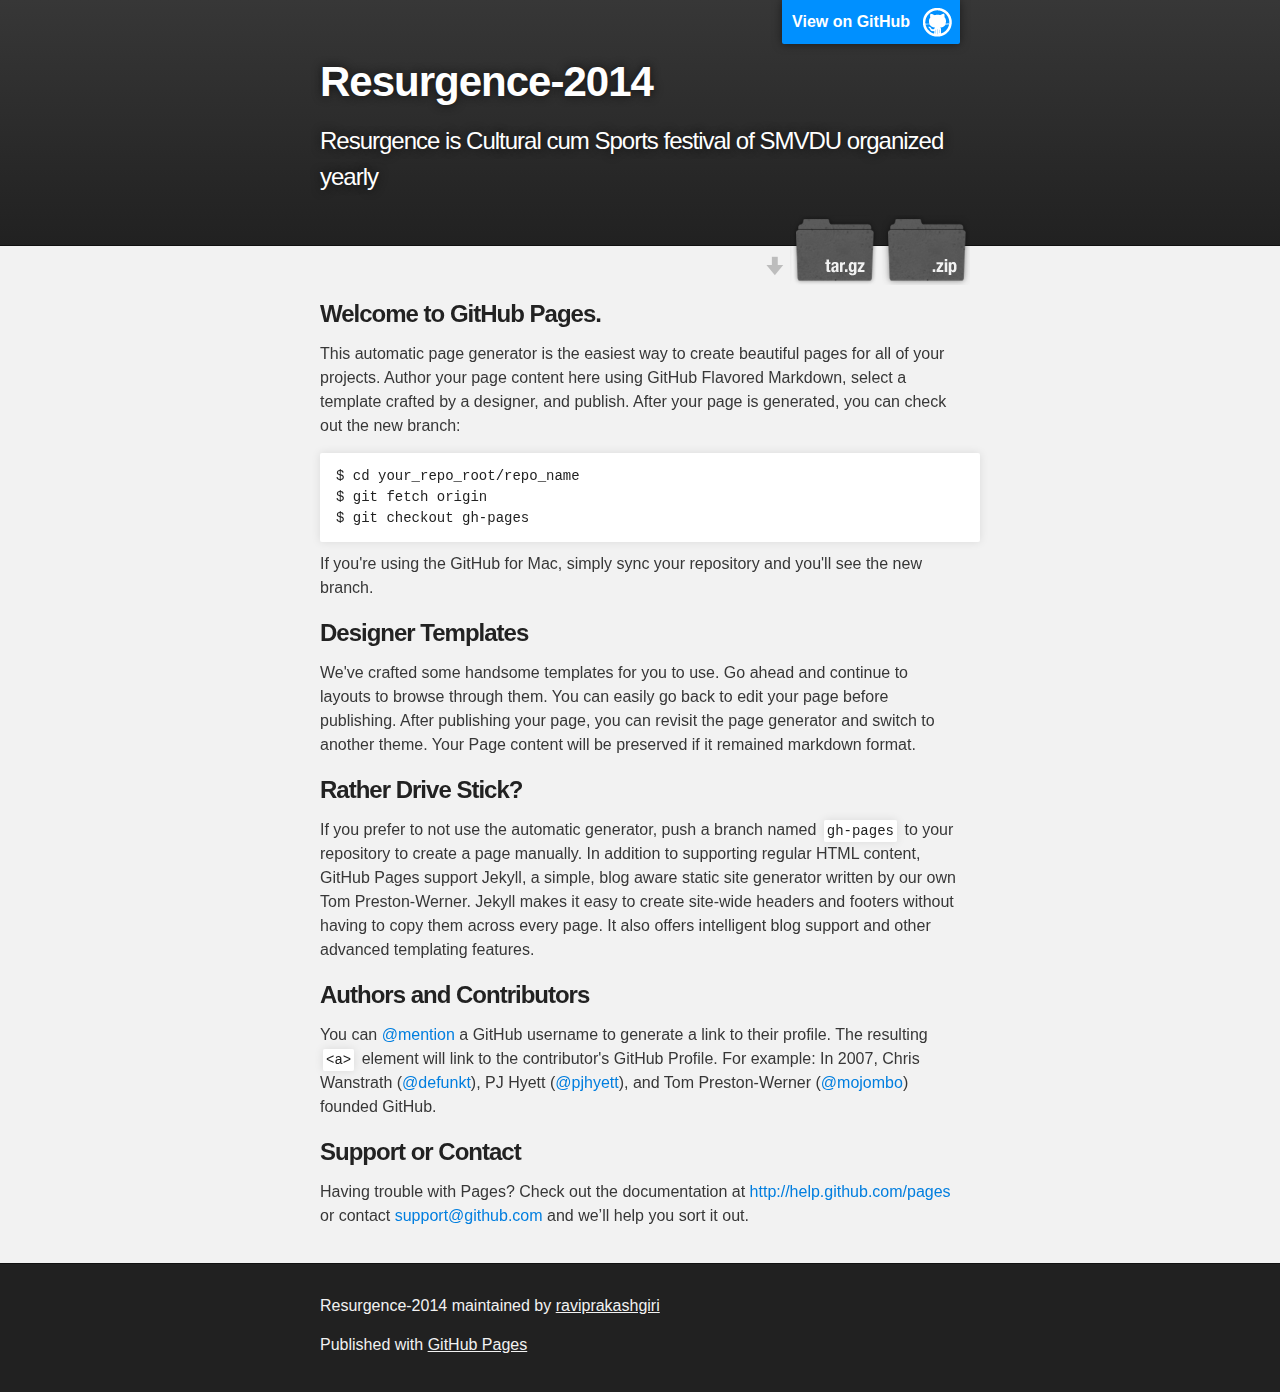
<file: index.html>
<!DOCTYPE html>
<html>

  <head>
    <meta charset='utf-8' />
    <meta http-equiv="X-UA-Compatible" content="chrome=1" />
    <meta name="description" content="Resurgence-2014 : Resurgence is Cultural cum Sports festival of SMVDU organized yearly" />

    <link rel="stylesheet" type="text/css" media="screen" href="stylesheets/stylesheet.css">

    <title>Resurgence-2014</title>
  </head>

  <body>

    <!-- HEADER -->
    <div id="header_wrap" class="outer">
        <header class="inner">
          <a id="forkme_banner" href="https://github.com/raviprakashgiri/Resurgence-2014">View on GitHub</a>

          <h1 id="project_title">Resurgence-2014</h1>
          <h2 id="project_tagline">Resurgence is Cultural cum Sports festival of SMVDU organized yearly</h2>

            <section id="downloads">
              <a class="zip_download_link" href="https://github.com/raviprakashgiri/Resurgence-2014/zipball/master">Download this project as a .zip file</a>
              <a class="tar_download_link" href="https://github.com/raviprakashgiri/Resurgence-2014/tarball/master">Download this project as a tar.gz file</a>
            </section>
        </header>
    </div>

    <!-- MAIN CONTENT -->
    <div id="main_content_wrap" class="outer">
      <section id="main_content" class="inner">
        <h3>
<a name="welcome-to-github-pages" class="anchor" href="#welcome-to-github-pages"><span class="octicon octicon-link"></span></a>Welcome to GitHub Pages.</h3>

<p>This automatic page generator is the easiest way to create beautiful pages for all of your projects. Author your page content here using GitHub Flavored Markdown, select a template crafted by a designer, and publish. After your page is generated, you can check out the new branch:</p>

<pre><code>$ cd your_repo_root/repo_name
$ git fetch origin
$ git checkout gh-pages
</code></pre>

<p>If you're using the GitHub for Mac, simply sync your repository and you'll see the new branch.</p>

<h3>
<a name="designer-templates" class="anchor" href="#designer-templates"><span class="octicon octicon-link"></span></a>Designer Templates</h3>

<p>We've crafted some handsome templates for you to use. Go ahead and continue to layouts to browse through them. You can easily go back to edit your page before publishing. After publishing your page, you can revisit the page generator and switch to another theme. Your Page content will be preserved if it remained markdown format.</p>

<h3>
<a name="rather-drive-stick" class="anchor" href="#rather-drive-stick"><span class="octicon octicon-link"></span></a>Rather Drive Stick?</h3>

<p>If you prefer to not use the automatic generator, push a branch named <code>gh-pages</code> to your repository to create a page manually. In addition to supporting regular HTML content, GitHub Pages support Jekyll, a simple, blog aware static site generator written by our own Tom Preston-Werner. Jekyll makes it easy to create site-wide headers and footers without having to copy them across every page. It also offers intelligent blog support and other advanced templating features.</p>

<h3>
<a name="authors-and-contributors" class="anchor" href="#authors-and-contributors"><span class="octicon octicon-link"></span></a>Authors and Contributors</h3>

<p>You can <a href="https://github.com/blog/821" class="user-mention">@mention</a> a GitHub username to generate a link to their profile. The resulting <code>&lt;a&gt;</code> element will link to the contributor's GitHub Profile. For example: In 2007, Chris Wanstrath (<a href="https://github.com/defunkt" class="user-mention">@defunkt</a>), PJ Hyett (<a href="https://github.com/pjhyett" class="user-mention">@pjhyett</a>), and Tom Preston-Werner (<a href="https://github.com/mojombo" class="user-mention">@mojombo</a>) founded GitHub.</p>

<h3>
<a name="support-or-contact" class="anchor" href="#support-or-contact"><span class="octicon octicon-link"></span></a>Support or Contact</h3>

<p>Having trouble with Pages? Check out the documentation at <a href="http://help.github.com/pages">http://help.github.com/pages</a> or contact <a href="mailto:support@github.com">support@github.com</a> and we’ll help you sort it out.</p>
      </section>
    </div>

    <!-- FOOTER  -->
    <div id="footer_wrap" class="outer">
      <footer class="inner">
        <p class="copyright">Resurgence-2014 maintained by <a href="https://github.com/raviprakashgiri">raviprakashgiri</a></p>
        <p>Published with <a href="http://pages.github.com">GitHub Pages</a></p>
      </footer>
    </div>

    

  </body>
</html>
</file>
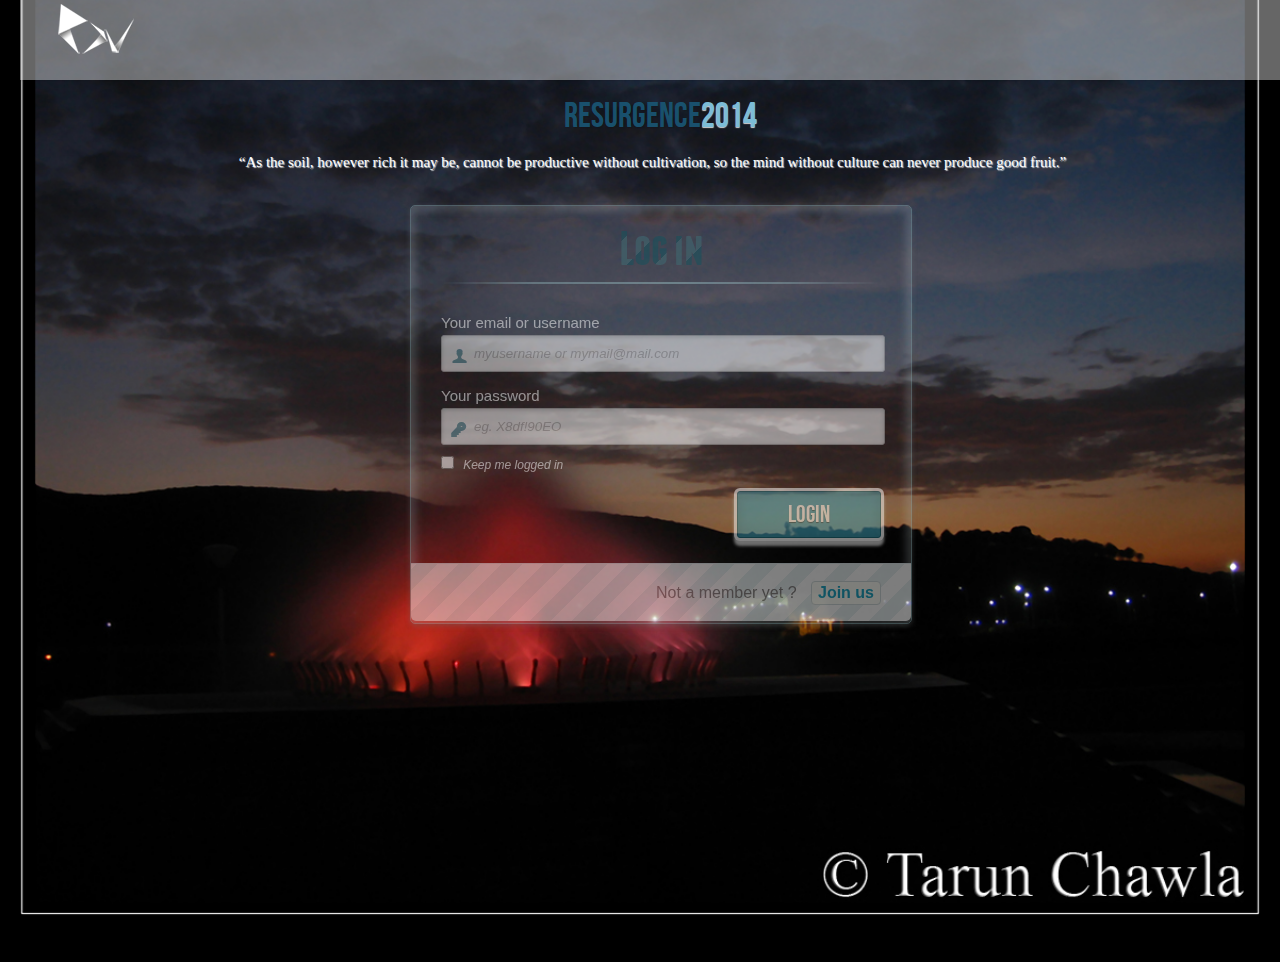
<file: login/index.html>
<!DOCTYPE html>
<!--[if lt IE 7 ]> <html lang="en" class="no-js ie6 lt8"> <![endif]-->
<!--[if IE 7 ]>    <html lang="en" class="no-js ie7 lt8"> <![endif]-->
<!--[if IE 8 ]>    <html lang="en" class="no-js ie8 lt8"> <![endif]-->
<!--[if IE 9 ]>    <html lang="en" class="no-js ie9"> <![endif]-->
<!--[if (gt IE 9)|!(IE)]><!--> <html lang="en" class="no-js"> <!--<![endif]-->
    <head>
        <meta charset="UTF-8" />
        <!-- <meta http-equiv="X-UA-Compatible" content="IE=edge,chrome=1">  -->
        <title>Login and Registration </title>
        <meta name="viewport" content="width=device-width, initial-scale=1.0"> 
        <meta name="description" content="Login and Registration Form with HTML5 and CSS3" />
        <meta name="keywords" content="html5, css3, form, switch, animation, :target, pseudo-class" />
        <meta name="author" content="Codrops" />
        <link rel="shortcut icon" href="../favicon.ico"> 
        <link rel="stylesheet" type="text/css" href="css/demo.css" />
        <link rel="stylesheet" type="text/css" href="css/style2.css" />
		<link rel="stylesheet" type="text/css" href="css/animate-custom.css" />
        
    <script>
    function mypassword(){
        var pass=document.getElementById("passwordsignup");
        var pass_match=document.getElementById("passwordsignup_confirm");
        alert(pass_match.value);
    }
function myFunction()
{
//var x=document.forms["register"]["emailsignup"].value;
var x=document.getElementById('emailsignup');
var filter = /^([a-zA-Z0-9_\.\-])+\@(([a-zA-Z0-9\-])+\.)+([a-zA-Z0-9]{2,4})+$/;
  if (!filter.test(x.value)) {
    document.getElementById('alert').innerHTML='Please provide a valid email address';

   x.value = "";
    

    return false;
 }
 else{
    document.getElementById('alert').innerHTML='';
 }


}

function ValidateMobNumber() {
    alert("y");
  var fld = document.getElementById('mob');

  if (fld.value == "") {
  document.getElementById('mobilenumber').innerHTML="You didn't enter a phone number.";
  fld.value = "";
  
  return false;
 }
  else if (isNaN(fld.value)) {
  document.getElementById('mobilenumber').innerHTML="The phone number contains illegal characters.";
  fld.value = "";
  return false;
 }
 else if (!(fld.value.length == 10)) {
  document.getElementById('mobilenumber').innerHTML="The phone number is the wrong length. \nPlease enter 10 digit mobile no.";
  fld.value = "";
  return false;
 }

}

</script>

    </head>
    <body>
        <div class="container">
            <!-- Codrops top bar -->
            <div class="codrops-top">
                <a href="">
                    <img id="lwf-logo" src="images/logo.png">
                </a>
               
                <div class="clr"></div>
            </div><!--/ Codrops top bar -->
            <header>
                <h1>Resurgence<span>2014</span></h1>
				<nav class="codrops-demos">
					<span>“As the soil, however rich it may be, cannot be productive without cultivation, so the mind without culture can never produce good fruit.”</span>
					
				</nav>
            </header>
            <section>				
                <div id="container_demo" >
                    <!-- hidden anchor to stop jump http://www.css3create.com/Astuce-Empecher-le-scroll-avec-l-utilisation-de-target#wrap4  -->
                    <a class="hiddenanchor" id="toregister"></a>
                    <a class="hiddenanchor" id="tologin"></a>
                    <div id="wrapper">
                        <div id="login" class="animate form" style="opacity:0.5;">
                            <form  action="#" autocomplete="on"> 
                                <h1>Log in</h1> 
                                <p> 
                                    <label for="username" class="uname" data-icon="u" style="color:#fff"> Your email or username </label>
                                    <input id="username" name="username" required="required" type="text" placeholder="myusername or mymail@mail.com"/>
                                </p>
                                <p> 
                                    <label for="password" class="youpasswd" data-icon="p" style="color:#fff"> Your password </label>
                                    <input id="password" name="password" required=d"required" type="password" placeholder="eg. X8df!90EO" /> 
                                </p>
                                <p class="keeplogin"> 
									<input type="checkbox" name="loginkeeping" id="loginkeeping" value="loginkeeping" /> 
									<label for="loginkeeping" style="color:#fff">Keep me logged in</label>
								</p>
                                <p class="login button"> 
                                    <input type="submit" value="Login" /> 
								</p>
                                <p class="change_link" >
									Not a member yet ?
									<a href="#toregister" class="to_register">Join us</a>
								</p>
                            </form>
                        </div>

                        <div id="register" class="animate form" name="register">
                            <form  action="mysuperscript.php" autocomplete="on"> 
                                <h1> Sign up </h1> 
                                <p> 
                                    <label for="usernamesignup" class="uname" data-icon="u" style="color:#fff">Name</label>
                                    <input id="usernamesignup" name="usernamesignup" required="required" type="text" placeholder="Aman kumar" />
                                </p>
                                <p> 
                                    <label for="usernamesignup" class="uname" data-icon="u" style="color:#fff">Your username</label>
                                    <input id="usernamesignup" name="usernamesignup" required="required" type="text" placeholder="mysuperusername690" />
                                </p>
                                    <label for="emailsignup" class="youmail" data-icon="e" style="color:#fff"> Your email</labe>
                                 <input  id="emailsignup" onblur="myFunction()" name="emailsignup" required="required" type="email" placeholder="mysupermail@mail.com"/> 
                                </p>
                                <div id="alert" style="color:red"></div>
                                <p> 
                                    <label for="passwordsignup" class="youpasswd" data-icon="p" style="color:#fff">Your password </label>
                                    <input id="passwordsignup" name="passwordsignup" required="required" type="password" onblur="mypassword()" placeholder="eg. X8df!90EO"/>
                                </p>
                                <p> 
                                    <label for="passwordsignup_confirm" class="youpasswd" data-icon="p" style="color:#fff">Please confirm your password </label>
                                    <input id="passwordsignup_confirm" name="passwordsignup_confirm" required="required"  type="password"  placeholder="eg. X8df!90EO"/>
                                </p>
                                 <p> 
                                    <label for="passwordsignup_confirm" class="youpasswd" data-icon="p" style="color:#fff">College/University </label>
                                    <input id="college" name="University" required="required" type="text" placeholder="eg. Shri Mata Vaishno Devi University"/>
                                </p>

                                 <p> 
                                    <label for="passwordsignup_confirm" class="youpasswd"  style="color:#fff">Mobile Number</label>
                                    <input id="mob" name="mobilenumber"   required="required" type="text" onblur="ValidateMobNumber()" placeholder="eg. 9697569168"/>
                                    
                                </p>
                                <div id="mobilenumber" style="color:red"></div>


                                <p class="signin button"> 
									<input type="submit" value="Sign up"/> 
								</p>
                                <p class="change_link">  
									Already a member ?
									<a href="#tologin" class="to_register"> Go and log in </a>
								</p>
                            </form>
                        </div>
						
                    </div>
                </div>  
            </section>
        </div>
    </body>
</html>
</file>
<file: stylesheets/stylesheet.css>
/*******************************************************************************
Slate Theme for GitHub Pages
by Jason Costello, @jsncostello
*******************************************************************************/

@import url(pygment_trac.css);

/*******************************************************************************
MeyerWeb Reset
*******************************************************************************/

html, body, div, span, applet, object, iframe,
h1, h2, h3, h4, h5, h6, p, blockquote, pre,
a, abbr, acronym, address, big, cite, code,
del, dfn, em, img, ins, kbd, q, s, samp,
small, strike, strong, sub, sup, tt, var,
b, u, i, center,
dl, dt, dd, ol, ul, li,
fieldset, form, label, legend,
table, caption, tbody, tfoot, thead, tr, th, td,
article, aside, canvas, details, embed,
figure, figcaption, footer, header, hgroup,
menu, nav, output, ruby, section, summary,
time, mark, audio, video {
  margin: 0;
  padding: 0;
  border: 0;
  font: inherit;
  vertical-align: baseline;
}

/* HTML5 display-role reset for older browsers */
article, aside, details, figcaption, figure,
footer, header, hgroup, menu, nav, section {
  display: block;
}

ol, ul {
  list-style: none;
}

table {
  border-collapse: collapse;
  border-spacing: 0;
}

/*******************************************************************************
Theme Styles
*******************************************************************************/

body {
  box-sizing: border-box;
  color:#373737;
  background: #212121;
  font-size: 16px;
  font-family: 'Myriad Pro', Calibri, Helvetica, Arial, sans-serif;
  line-height: 1.5;
  -webkit-font-smoothing: antialiased;
}

h1, h2, h3, h4, h5, h6 {
  margin: 10px 0;
  font-weight: 700;
  color:#222222;
  font-family: 'Lucida Grande', 'Calibri', Helvetica, Arial, sans-serif;
  letter-spacing: -1px;
}

h1 {
  font-size: 36px;
  font-weight: 700;
}

h2 {
  padding-bottom: 10px;
  font-size: 32px;
  background: url('../images/bg_hr.png') repeat-x bottom;
}

h3 {
  font-size: 24px;
}

h4 {
  font-size: 21px;
}

h5 {
  font-size: 18px;
}

h6 {
  font-size: 16px;
}

p {
  margin: 10px 0 15px 0;
}

footer p {
  color: #f2f2f2;
}

a {
  text-decoration: none;
  color: #007edf;
  text-shadow: none;

  transition: color 0.5s ease;
  transition: text-shadow 0.5s ease;
  -webkit-transition: color 0.5s ease;
  -webkit-transition: text-shadow 0.5s ease;
  -moz-transition: color 0.5s ease;
  -moz-transition: text-shadow 0.5s ease;
  -o-transition: color 0.5s ease;
  -o-transition: text-shadow 0.5s ease;
  -ms-transition: color 0.5s ease;
  -ms-transition: text-shadow 0.5s ease;
}

a:hover, a:focus {text-decoration: underline;}

footer a {
  color: #F2F2F2;
  text-decoration: underline;
}

em {
  font-style: italic;
}

strong {
  font-weight: bold;
}

img {
  position: relative;
  margin: 0 auto;
  max-width: 739px;
  padding: 5px;
  margin: 10px 0 10px 0;
  border: 1px solid #ebebeb;

  box-shadow: 0 0 5px #ebebeb;
  -webkit-box-shadow: 0 0 5px #ebebeb;
  -moz-box-shadow: 0 0 5px #ebebeb;
  -o-box-shadow: 0 0 5px #ebebeb;
  -ms-box-shadow: 0 0 5px #ebebeb;
}

p img {
  display: inline;
  margin: 0;
  padding: 0;
  vertical-align: middle;
  text-align: center;
  border: none;
}

pre, code {
  width: 100%;
  color: #222;
  background-color: #fff;

  font-family: Monaco, "Bitstream Vera Sans Mono", "Lucida Console", Terminal, monospace;
  font-size: 14px;

  border-radius: 2px;
  -moz-border-radius: 2px;
  -webkit-border-radius: 2px;
}

pre {
  width: 100%;
  padding: 10px;
  box-shadow: 0 0 10px rgba(0,0,0,.1);
  overflow: auto;
}

code {
  padding: 3px;
  margin: 0 3px;
  box-shadow: 0 0 10px rgba(0,0,0,.1);
}

pre code {
  display: block;
  box-shadow: none;
}

blockquote {
  color: #666;
  margin-bottom: 20px;
  padding: 0 0 0 20px;
  border-left: 3px solid #bbb;
}


ul, ol, dl {
  margin-bottom: 15px
}

ul {
  list-style: inside;
  padding-left: 20px;
}

ol {
  list-style: decimal inside;
  padding-left: 20px;
}

dl dt {
  font-weight: bold;
}

dl dd {
  padding-left: 20px;
  font-style: italic;
}

dl p {
  padding-left: 20px;
  font-style: italic;
}

hr {
  height: 1px;
  margin-bottom: 5px;
  border: none;
  background: url('../images/bg_hr.png') repeat-x center;
}

table {
  border: 1px solid #373737;
  margin-bottom: 20px;
  text-align: left;
 }

th {
  font-family: 'Lucida Grande', 'Helvetica Neue', Helvetica, Arial, sans-serif;
  padding: 10px;
  background: #373737;
  color: #fff;
 }

td {
  padding: 10px;
  border: 1px solid #373737;
 }

form {
  background: #f2f2f2;
  padding: 20px;
}

/*******************************************************************************
Full-Width Styles
*******************************************************************************/

.outer {
  width: 100%;
}

.inner {
  position: relative;
  max-width: 640px;
  padding: 20px 10px;
  margin: 0 auto;
}

#forkme_banner {
  display: block;
  position: absolute;
  top:0;
  right: 10px;
  z-index: 10;
  padding: 10px 50px 10px 10px;
  color: #fff;
  background: url('../images/blacktocat.png') #0090ff no-repeat 95% 50%;
  font-weight: 700;
  box-shadow: 0 0 10px rgba(0,0,0,.5);
  border-bottom-left-radius: 2px;
  border-bottom-right-radius: 2px;
}

#header_wrap {
  background: #212121;
  background: -moz-linear-gradient(top, #373737, #212121);
  background: -webkit-linear-gradient(top, #373737, #212121);
  background: -ms-linear-gradient(top, #373737, #212121);
  background: -o-linear-gradient(top, #373737, #212121);
  background: linear-gradient(top, #373737, #212121);
}

#header_wrap .inner {
  padding: 50px 10px 30px 10px;
}

#project_title {
  margin: 0;
  color: #fff;
  font-size: 42px;
  font-weight: 700;
  text-shadow: #111 0px 0px 10px;
}

#project_tagline {
  color: #fff;
  font-size: 24px;
  font-weight: 300;
  background: none;
  text-shadow: #111 0px 0px 10px;
}

#downloads {
  position: absolute;
  width: 210px;
  z-index: 10;
  bottom: -40px;
  right: 0;
  height: 70px;
  background: url('../images/icon_download.png') no-repeat 0% 90%;
}

.zip_download_link {
  display: block;
  float: right;
  width: 90px;
  height:70px;
  text-indent: -5000px;
  overflow: hidden;
  background: url(../images/sprite_download.png) no-repeat bottom left;
}

.tar_download_link {
  display: block;
  float: right;
  width: 90px;
  height:70px;
  text-indent: -5000px;
  overflow: hidden;
  background: url(../images/sprite_download.png) no-repeat bottom right;
  margin-left: 10px;
}

.zip_download_link:hover {
  background: url(../images/sprite_download.png) no-repeat top left;
}

.tar_download_link:hover {
  background: url(../images/sprite_download.png) no-repeat top right;
}

#main_content_wrap {
  background: #f2f2f2;
  border-top: 1px solid #111;
  border-bottom: 1px solid #111;
}

#main_content {
  padding-top: 40px;
}

#footer_wrap {
  background: #212121;
}



/*******************************************************************************
Small Device Styles
*******************************************************************************/

@media screen and (max-width: 480px) {
  body {
    font-size:14px;
  }

  #downloads {
    display: none;
  }

  .inner {
    min-width: 320px;
    max-width: 480px;
  }

  #project_title {
  font-size: 32px;
  }

  h1 {
    font-size: 28px;
  }

  h2 {
    font-size: 24px;
  }

  h3 {
    font-size: 21px;
  }

  h4 {
    font-size: 18px;
  }

  h5 {
    font-size: 14px;
  }

  h6 {
    font-size: 12px;
  }

  code, pre {
    min-width: 320px;
    max-width: 480px;
    font-size: 11px;
  }

}
</file>
<file: login/css/demo.css>
@font-face {
    font-family: 'BebasNeueRegular';
    src: url('fonts/BebasNeue-webfont.eot');
    src: url('fonts/BebasNeue-webfont.eot?#iefix') format('embedded-opentype'),
         url('fonts/BebasNeue-webfont.woff') format('woff'),
         url('fonts/BebasNeue-webfont.ttf') format('truetype'),
         url('fonts/BebasNeue-webfont.svg#BebasNeueRegular') format('svg');
    font-weight: normal;
    font-style: normal;
}
/* CSS reset */
body,div,dl,dt,dd,ul,ol,li,h1,h2,h3,h4,h5,h6,pre,form,fieldset,input,textarea,p,blockquote,th,td { 
	margin:0;
	padding:0;
}
html,body {
	margin:0;
	padding:0;
	height: 100%;
}
table {
	border-collapse:collapse;
	border-spacing:0;
}
fieldset,img { 
	border:0;
}
address,caption,cite,code,dfn,th,var {
	font-style:normal;
	font-weight:normal;
}
ol,ul {
	list-style:none;
}
caption,th {
	text-align:left;
}
h1,h2,h3,h4,h5,h6 {
	font-size:100%;
	font-weight:normal;
}
q:before,q:after {
	content:'';
}
abbr,acronym { border:0;
}
article, aside, details, figcaption, figure,
footer, header, hgroup, menu, nav, section {
	display: block;
}
/* General Demo Style */
body{
	font-family: Cambria, Palatino, "Palatino Linotype", "Palatino LT STD", Georgia, serif;
	background: #000 url(../images/bg.jpg) no-repeat center center fixed; 
	-webkit-background-size: cover;
	-moz-background-size: cover;
  	-o-background-size: cover;
  background-size: cover;
	font-weight: 400;
	font-size: 15px;
	color: #1d3c41;
	overflow-y: scroll;

}
a{
	color: #333;
	text-decoration: none;
}
.container{
	width: 100%;
	height: 100%;
	position: relative;
	text-align: center;
	margin:0 20px 0;
}
.clr{
	clear: both;
}
.container > header{
	padding: 20px 30px 10px 30px;
	margin: 0px 20px 10px 20px;
	position: relative;
	display: block;
	text-shadow: 1px 1px 1px rgba(0,0,0,0.2);
    text-align: center;
}
.container > header h1{
	font-family: 'BebasNeueRegular', 'Arial Narrow', Arial, sans-serif;
	font-size: 35px;
	line-height: 35px;
	position: relative;
	font-weight: 400;
	color: rgba(26,89,120,0.9);
	text-shadow: 1px 1px 1px rgba(0,0,0,0.1);
    padding: 0px 0px 5px 0px;
}
.container > header h1 span{
	color: #7cbcd6;
	text-shadow: 0px 1px 1px rgba(255,255,255,0.8);
}
.container > header h2{
	font-size: 16px;
	font-style: italic;
	color: #2d6277;
	text-shadow: 0px 1px 1px rgba(255,255,255,0.8);
}
/* Header Style */
.codrops-top{
	line-height: 59px;
	font-size: 11px;
	background: rgba(255, 255, 255, 0.4);
	text-transform: uppercase;
	z-index: 9999;
	position: relative;
	box-shadow: 1px 0px 2px rgba(0,0,0,0.2);
}
.codrops-top a{
	padding: 0px 10px;
	letter-spacing: 1px;
	color: #333;
	text-shadow: 0px 1px 1px #fff;
	display: block;
	float: left;
}

.codrops-top span.right{
	float: right;
}
.codrops-top span.right a{
	float: left;
	display: block;
}

.codrops-demos{
	text-align:center;
	color:white;
	display: block;
	padding: 14px;
}
.codrops-demos span{
	display: inline-block;
	padding-right: 15px;
	text-shadow: 1px 1px 1px rgba(255, 255, 255, 0.8);
}
.codrops-demos a,
.codrops-demos a.current-demo,
.codrops-demos a.current-demo:hover{
    display: inline-block;
	font-style: italic;
	font-size: 12px;
	padding: 3px 5px;
	margin: 0px 3px;
	font-weight: 800;
	box-shadow: 1px 1px 1px rgba(0,0,0,0.05) inset;
	color: #fff;
	text-shadow: 1px 1px 1px rgba(0,0,0,0.1);
	background: rgba(104,171,194,0.5);
}
.codrops-demos a:hover{
	background: #4fa2c4;
}
.codrops-demos a.current-demo,
.codrops-demos a.current-demo:hover{
	color: rgba(104,171,194,1);
	background: rgba(255,255,255,0.9);
	box-shadow: 0px 1px 1px rgba(0,0,0,0.1);
}
#lwf-logo {
    margin-left: 20px;
    margin-top: 4px;
}
</file>
<file: login/css/style2.css>
/* remove codrops styles and reset the whole thing */
#container_demo{
	 text-align: left;
	 margin: 0;
	 padding: 0;
	 margin: 0 auto;
	 font-family: "Trebuchet MS","Myriad Pro",Arial,sans-serif;
}

/** fonts used for the icons **/ 
@font-face {
    font-family: 'FontomasCustomRegular';
    src: url('fonts/fontomas-webfont.eot');
    src: url('fonts/fontomas-webfont.eot?#iefix') format('embedded-opentype'),
         url('fonts/fontomas-webfont.woff') format('woff'),
         url('fonts/fontomas-webfont.ttf') format('truetype'),
         url('fonts/fontomas-webfont.svg#FontomasCustomRegular') format('svg');
    font-weight: normal;
    font-style: normal;
}
@font-face {
    font-family: 'FranchiseRegular';
    src: url('fonts/franchise-bold-webfont.eot');
    src: url('fonts/franchise-bold-webfont.eot?#iefix') format('embedded-opentype'),
         url('fonts/franchise-bold-webfont.woff') format('woff'),
         url('fonts/franchise-bold-webfont.ttf') format('truetype'),
         url('fonts/franchise-bold-webfont.svg#FranchiseRegular') format('svg');
    font-weight: normal;
    font-style: normal;

}
a.hiddenanchor{
	display: none;
}
/** The wrapper that will contain our two forms **/
#wrapper{
	width: 60%;
	right: 0px;
	min-height: 560px;	
	margin: 0px auto;	
	width: 500px;
	position: relative;	
}
/**** Styling the form elements **/

/**** general text styling ****/
#wrapper a{
	color: rgb(95, 155, 198);
	text-decoration: underline;
}

#wrapper h1{
	font-size: 48px;
	color: rgb(6, 106, 117);
	padding: 2px 0 10px 0;
	font-family: 'FranchiseRegular','Arial Narrow',Arial,sans-serif;
	font-weight: bold;
	text-align: center;
	padding-bottom: 30px;
}
/** For the moment only webkit supports the background-clip:text; */
#wrapper h1{
    background: -webkit-repeating-linear-gradient(-45deg, 
	rgb(18, 83, 93) , 
	rgb(18, 83, 93) 20px, 
	rgb(64, 111, 118) 20px, 
	rgb(64, 111, 118) 40px, 
	rgb(18, 83, 93) 40px);
	-webkit-text-fill-color: transparent;
	-webkit-background-clip: text;
}
#wrapper h1:after{
	content: ' ';
	display: block;
	width: 100%;
	height: 2px;
	margin-top: 10px;
	background: -moz-linear-gradient(left, rgba(147,184,189,0) 0%, rgba(147,184,189,0.8) 20%, rgba(147,184,189,1) 53%, rgba(147,184,189,0.8) 79%, rgba(147,184,189,0) 100%); 
	background: -webkit-gradient(linear, left top, right top, color-stop(0%,rgba(147,184,189,0)), color-stop(20%,rgba(147,184,189,0.8)), color-stop(53%,rgba(147,184,189,1)), color-stop(79%,rgba(147,184,189,0.8)), color-stop(100%,rgba(147,184,189,0))); 
	background: -webkit-linear-gradient(left, rgba(147,184,189,0) 0%,rgba(147,184,189,0.8) 20%,rgba(147,184,189,1) 53%,rgba(147,184,189,0.8) 79%,rgba(147,184,189,0) 100%); 
	background: -o-linear-gradient(left, rgba(147,184,189,0) 0%,rgba(147,184,189,0.8) 20%,rgba(147,184,189,1) 53%,rgba(147,184,189,0.8) 79%,rgba(147,184,189,0) 100%); 
	background: -ms-linear-gradient(left, rgba(147,184,189,0) 0%,rgba(147,184,189,0.8) 20%,rgba(147,184,189,1) 53%,rgba(147,184,189,0.8) 79%,rgba(147,184,189,0) 100%); 
	background: linear-gradient(left, rgba(147,184,189,0) 0%,rgba(147,184,189,0.8) 20%,rgba(147,184,189,1) 53%,rgba(147,184,189,0.8) 79%,rgba(147,184,189,0) 100%); 
}

#wrapper p{
	margin-bottom:15px;
}
#wrapper p:first-child{
	margin: 0px;
}
#wrapper label{
	color: rgb(64, 92, 96);
	position: relative;
}

/**** advanced input styling ****/
/* placeholder */
::-webkit-input-placeholder  { 
	color: rgb(190, 188, 188); 
	font-style: italic;
}
input:-moz-placeholder,
textarea:-moz-placeholder{ 
	color: rgb(190, 188, 188);
	font-style: italic;
} 
input {
  outline: none;
}

/* all the input except submit and checkbox */
#wrapper input:not([type="checkbox"]){
	width: 92%;
	margin-top: 4px;
	padding: 10px 5px 10px 32px;	
	border: 1px solid rgb(178, 178, 178);
	-webkit-appearance: textfield;
	-webkit-box-sizing: content-box;
	  -moz-box-sizing : content-box;
	       box-sizing : content-box;
	-webkit-border-radius: 3px;
	   -moz-border-radius: 3px;
	        border-radius: 3px;
	-webkit-box-shadow: 0px 1px 4px 0px rgba(168, 168, 168, 0.6) inset;
	   -moz-box-shadow: 0px 1px 4px 0px rgba(168, 168, 168, 0.6) inset;
	        box-shadow: 0px 1px 4px 0px rgba(168, 168, 168, 0.6) inset;
	-webkit-transition: all 0.2s linear;
	   -moz-transition: all 0.2s linear;
	     -o-transition: all 0.2s linear;
	        transition: all 0.2s linear;
}
#wrapper input:not([type="checkbox"]):active,
#wrapper input:not([type="checkbox"]):focus{
	border: 1px solid rgba(91, 90, 90, 0.7);
	background: rgba(238, 236, 240, 0.2);	
	-webkit-box-shadow: 0px 1px 4px 0px rgba(168, 168, 168, 0.9) inset;
	   -moz-box-shadow: 0px 1px 4px 0px rgba(168, 168, 168, 0.9) inset;
	        box-shadow: 0px 1px 4px 0px rgba(168, 168, 168, 0.9) inset;
} 

/** the magic icon trick ! **/
[data-icon]:after {
    content: attr(data-icon);
    font-family: 'FontomasCustomRegular';
    color: rgb(106, 159, 171);
    position: absolute;
    left: 10px;
    top: 35px;
	width: 30px;
}

/*styling both submit buttons */
#wrapper p.button input{
	width: 30%;
	cursor: pointer;	
	background: rgb(61, 157, 179);
	padding: 8px 5px;
	font-family: 'BebasNeueRegular','Arial Narrow',Arial,sans-serif;
	color: #fff;
	font-size: 24px;	
	border: 1px solid rgb(28, 108, 122);	
	margin-bottom: 10px;	
	text-shadow: 0 1px 1px rgba(0, 0, 0, 0.5);
	-webkit-border-radius: 3px;
	   -moz-border-radius: 3px;
	        border-radius: 3px;	
	-webkit-box-shadow: 0px 1px 6px 4px rgba(0, 0, 0, 0.07) inset,
	        0px 0px 0px 3px rgb(254, 254, 254),
	        0px 5px 3px 3px rgb(210, 210, 210);
	   -moz-box-shadow:0px 1px 6px 4px rgba(0, 0, 0, 0.07) inset,
	        0px 0px 0px 3px rgb(254, 254, 254),
	        0px 5px 3px 3px rgb(210, 210, 210);
	        box-shadow:0px 1px 6px 4px rgba(0, 0, 0, 0.07) inset,
	        0px 0px 0px 3px rgb(254, 254, 254),
	        0px 5px 3px 3px rgb(210, 210, 210);
	-webkit-transition: all 0.2s linear;
	   -moz-transition: all 0.2s linear;
	     -o-transition: all 0.2s linear;
	        transition: all 0.2s linear;
}
#wrapper p.button input:hover{
	background: rgb(74, 179, 198);
}
#wrapper p.button input:active,
#wrapper p.button input:focus{
	background: rgb(40, 137, 154);
	position: relative;
	top: 1px;
	border: 1px solid rgb(12, 76, 87);	
	-webkit-box-shadow: 0px 1px 6px 4px rgba(0, 0, 0, 0.2) inset;
	   -moz-box-shadow: 0px 1px 6px 4px rgba(0, 0, 0, 0.2) inset;
	        box-shadow: 0px 1px 6px 4px rgba(0, 0, 0, 0.2) inset;
}
p.login.button,
p.signin.button{
	text-align: right;
	margin: 5px 0;
}


/* styling the checkbox "keep me logged in"*/
.keeplogin{
	margin-top: -5px;
}
.keeplogin input,
.keeplogin label{
	display: inline-block;
	font-size: 12px;	
	font-style: italic;
}
.keeplogin input#loginkeeping{
	margin-right: 5px;
}
.keeplogin label{
	width: 80%;
}


/*styling the links to change from one form to another */

p.change_link{
	position: absolute;
	color: rgb(127, 124, 124);
	left: 0px;
	height: 20px;
	width: 440px;
	padding: 17px 30px 20px 30px;
	font-size: 16px	;
	text-align: right;
	border-top: 1px solid rgb(219, 229, 232);
	-webkit-border-radius: 0 0  5px 5px;
	   -moz-border-radius: 0 0  5px 5px;
	        border-radius: 0 0  5px 5px;
	background: rgb(225, 234, 235);
	background: -moz-repeating-linear-gradient(-45deg, 
	rgb(247, 247, 247) , 
	rgb(247, 247, 247) 15px, 
	rgb(225, 234, 235) 15px, 
	rgb(225, 234, 235) 30px, 
	rgb(247, 247, 247) 30px
	);
	background: -webkit-repeating-linear-gradient(-45deg, 
	rgb(247, 247, 247) , 
	rgb(247, 247, 247) 15px, 
	rgb(225, 234, 235) 15px, 
	rgb(225, 234, 235) 30px, 
	rgb(247, 247, 247) 30px
	);
	background: -o-repeating-linear-gradient(-45deg, 
	rgb(247, 247, 247) , 
	rgb(247, 247, 247) 15px, 
	rgb(225, 234, 235) 15px, 
	rgb(225, 234, 235) 30px, 
	rgb(247, 247, 247) 30px
	);
	background: repeating-linear-gradient(-45deg, 
	rgb(247, 247, 247) , 
	rgb(247, 247, 247) 15px, 
	rgb(225, 234, 235) 15px, 
	rgb(225, 234, 235) 30px, 
	rgb(247, 247, 247) 30px
	);
}
#wrapper p.change_link a {
	display: inline-block;
	font-weight: bold;
	background: rgb(247, 248, 241);
	padding: 2px 6px;
	color: rgb(29, 162, 193);
	margin-left: 10px;
	text-decoration: none;
	-webkit-border-radius: 4px;
	-moz-border-radius: 4px;
	border-radius: 4px;
	border: 1px solid rgb(203, 213, 214);
	-webkit-transition: all 0.4s linear;
	-moz-transition: all 0.4s  linear;
	-o-transition: all 0.4s linear;
	-ms-transition: all 0.4s  linear;
	transition: all 0.4s  linear;
}
#wrapper p.change_link a:hover {
	color: rgb(57, 191, 215);
	background: rgb(247, 247, 247);
	border: 1px solid rgb(74, 179, 198);
}
#wrapper p.change_link a:active{
	position: relative;
	top: 1px;
}
/** Styling both forms **/
#register, 
#login{
	position: absolute;
	top: 0px;
	width: 88%;	
	padding: 18px 6% 60px 6%;
	margin: 0 0 35px 0;
	background: rgba(255, 255, 255,0);
	border: 1px solid rgba(147, 184, 189,0.8);
	-webkit-box-shadow: 0pt 2px 5px rgba(105, 108, 109,  0.7),	0px 0px 8px 5px rgba(208, 223, 226, 0.4) inset;
	   -moz-box-shadow: 0pt 2px 5px rgba(105, 108, 109,  0.7),	0px 0px 8px 5px rgba(208, 223, 226, 0.4) inset;
	        box-shadow: 0pt 2px 5px rgba(105, 108, 109,  0.7),	0px 0px 8px 5px rgba(208, 223, 226, 0.4) inset;
	-webkit-box-shadow: 5px;
	-moz-border-radius: 5px;
		 border-radius: 5px;
			
}
#register{	
	z-index: 21;
	opacity: 0;
}
#register h1{

	opacity:1;
}
#login{
	z-index: 22;
}
#toregister:target ~ #wrapper #register,
#tologin:target ~ #wrapper #login{
	z-index: 22;
	-webkit-animation-name: fadeInLeft;
	-moz-animation-name: fadeInLeft;
	-ms-animation-name: fadeInLeft;
	-o-animation-name: fadeInLeft;
	animation-name: fadeInLeft;
	-webkit-animation-delay: .1s;
	-moz-animation-delay: .1s;
	-o-animation-delay: .1s;
	-ms-animation-delay: .1s;
	animation-delay: .1s;
}
#toregister:target ~ #wrapper #login,
#tologin:target ~ #wrapper #register{
	-webkit-animation-name: fadeOutLeftBig;
	-moz-animation-name: fadeOutLeftBig;
	-ms-animation-name: fadeOutLeftBig;
	-o-animation-name: fadeOutLeftBig;
	animation-name: fadeOutLeftBig;
}

/** the actual animation, credit where due : http://daneden.me/animate/ ***/
.animate{
	-webkit-animation-duration: 1s;
	-webkit-animation-timing-function: ease;
	-webkit-animation-fill-mode: both;
	
	-moz-animation-duration: 1s;
	-moz-animation-timing-function: ease;
	-moz-animation-fill-mode: both;
	
	-o-animation-duration: 1s;
	-o-animation-timing-function: ease;
	-o-animation-fill-mode: both;
	
	-ms-animation-duration: 1s;
	-ms-animation-timing-function: ease;
	-ms-animation-fill-mode: both;
	
	animation-duration: 1s;
	animation-timing-function: ease;
	animation-fill-mode: both;
}

/** yerk some ugly IE fixes 'cause I know someone will ask "why does it look ugly in IE?", no matter how many warnings I will put in the article */

.lt8 #wrapper input{
	padding: 10px 5px 10px 32px;
    width: 92%;
}
.lt8 #wrapper input[type=checkbox]{
	width: 10px;
	padding: 0;
}
.lt8 #wrapper h1{
	color: #066A75;
}
.lt8 #register{	
	display: none;
}
.lt8 p.change_link,
.ie9 p.change_link{
	position: absolute;
	height: 90px;
	background: transparent;
}
</file>
